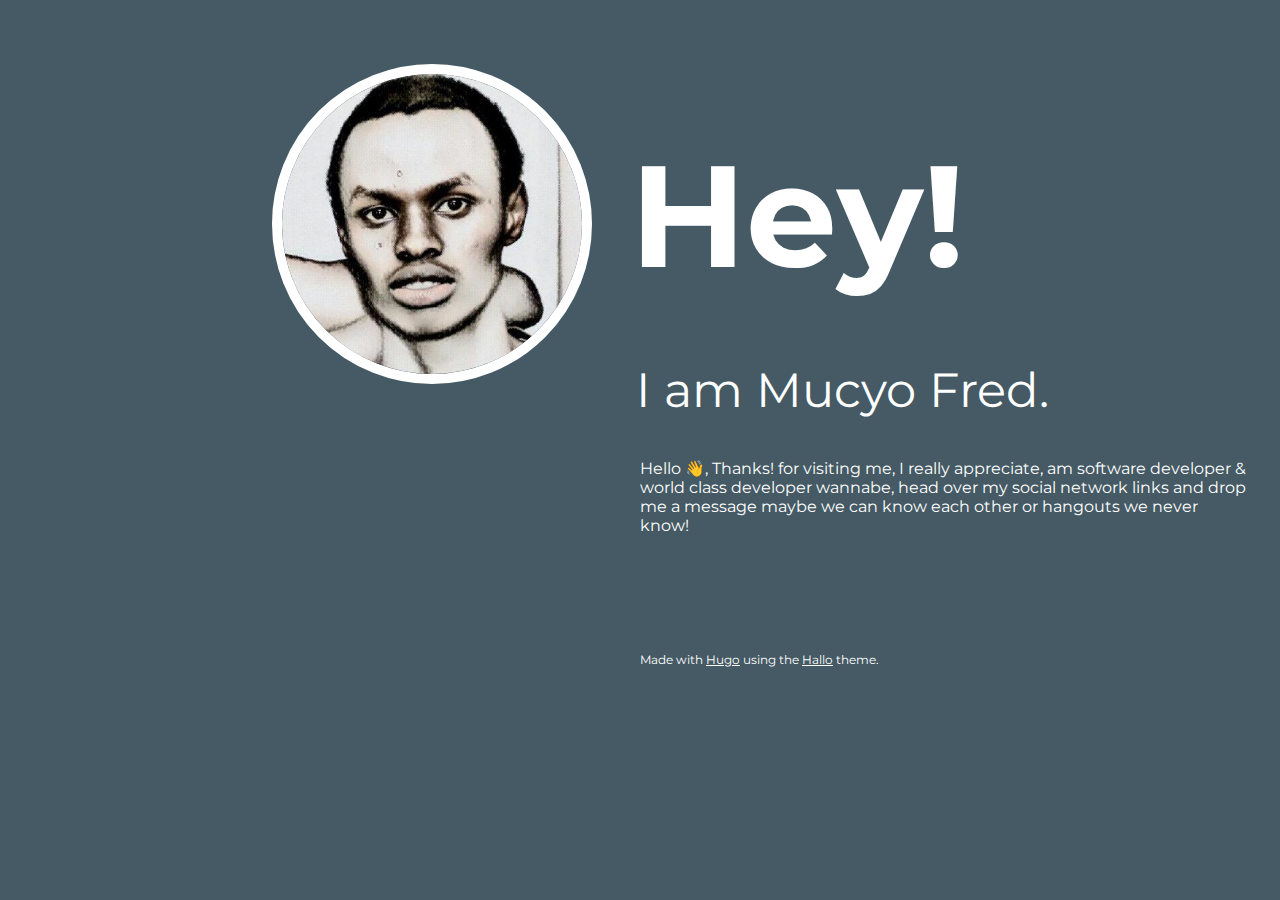
<file: index.html>
<!DOCTYPE html>
<html lang="en"><head>
	<meta name="generator" content="Hugo 0.54.0" />
    <meta charset="UTF-8">
    <meta name="viewport" content="width=device-width, initial-scale=1.0">
        <meta name="description" content="">

    <title>
            mucyo
    </title>

    
    <link rel="stylesheet" href="/css/style.css">

    <link rel="stylesheet" href="https://fonts.googleapis.com/css?family=Montserrat:400,700">
    <link rel="stylesheet" href="https://use.fontawesome.com/releases/v5.4.2/css/all.css" integrity="sha384-/rXc/GQVaYpyDdyxK+ecHPVYJSN9bmVFBvjA/9eOB+pb3F2w2N6fc5qB9Ew5yIns" crossorigin="anonymous">

    
    <link rel="apple-touch-icon" sizes="180x180" href="/apple-touch-icon.png">
    <link rel="icon" type="image/png" sizes="32x32" href="/favicon-32x32.png">
    <link rel="icon" type="image/png" sizes="16x16" href="/favicon-16x16.png">
    <link rel="manifest" href="/site.webmanifest">

    
    <link href="/index.xml" rel="alternate" type="application/rss+xml" title="mucyo" />
</head>
<body>

<main>
    <div class="column left">
        <img src="images/portrait.jpg" width="300" height="300" class="portrait" alt="Portrait" />
    </div>
    <div class="column right"><h1>Hey!</h1><h2>I am Mucyo Fred.</h2>
        <p>Hello 👋, Thanks! for visiting me, I really appreciate, am software developer & world class developer wannabe, head over my social network links and drop me a message maybe we can know each other or hangouts we never know!</p>
        
        <div class="links"><a href="https://github.com/mucyomiller" title="Github">
                    <span class="fab fa-github"></span>
                </a><a href="https://medium.com/@mucyofred" title="Medium">
                    <span class="fab fa-medium"></span>
                </a><a href="https://twitter.com/mucyomiller" title="Twitter">
                    <span class="fab fa-twitter"></span>
                </a><a href="mailto:me@mucyofred.com" title="E-mail">
                    <span class="fas fa-envelope"></span>
                </a></div>
    </div>
</main>

<footer>
    <div class="column"></div>
    <div class="column">
        Made with <a href='https://gohugo.io'>Hugo</a> using the <a href='https://github.com/EmielH/hallo-hugo/'>Hallo</a> theme.
    </div>
</footer></body>
</html>
</file>
<file: css/style.css>
html,body{color:#fff;margin:1rem;padding:0}html{font-family:Montserrat,"Helvetica Neue","Segoe UI",Helvetica,Arial,sans-serif;font-size:16px;overflow-y:auto}body{background-color:#455A64}a{-webkit-transition:color 0.2s ease-out;-moz-transition:color 0.2s ease-out;transition:color 0.2s ease-out;color:#fff}a:hover{color:#FF5722}h1{font-size:9rem}h2{font-size:3rem;font-weight:normal}img.portrait{border-radius:50%;border:10px solid #fff;margin:2em 3em;width:300px;height:300px}.column{flex:1}main{display:flex}main .column.left{text-align:end}main .column.right h1{margin-left:-10px;margin-bottom:0.4em}main .column.right h2{margin-left:-4px;margin-top:0}main .column.right .links{margin-top:2.5rem;font-size:1.5rem}main .column.right .links a{margin-right:0.5rem;text-decoration:none}@media screen and (max-width: 980px){main{display:block;margin-top:0}main .column.left{text-align:center}main .column.right h1{margin-top:0}}footer{display:flex;margin-top:3rem;font-size:0.75rem}@media screen and (max-width: 980px){footer{display:block}}
</file>
